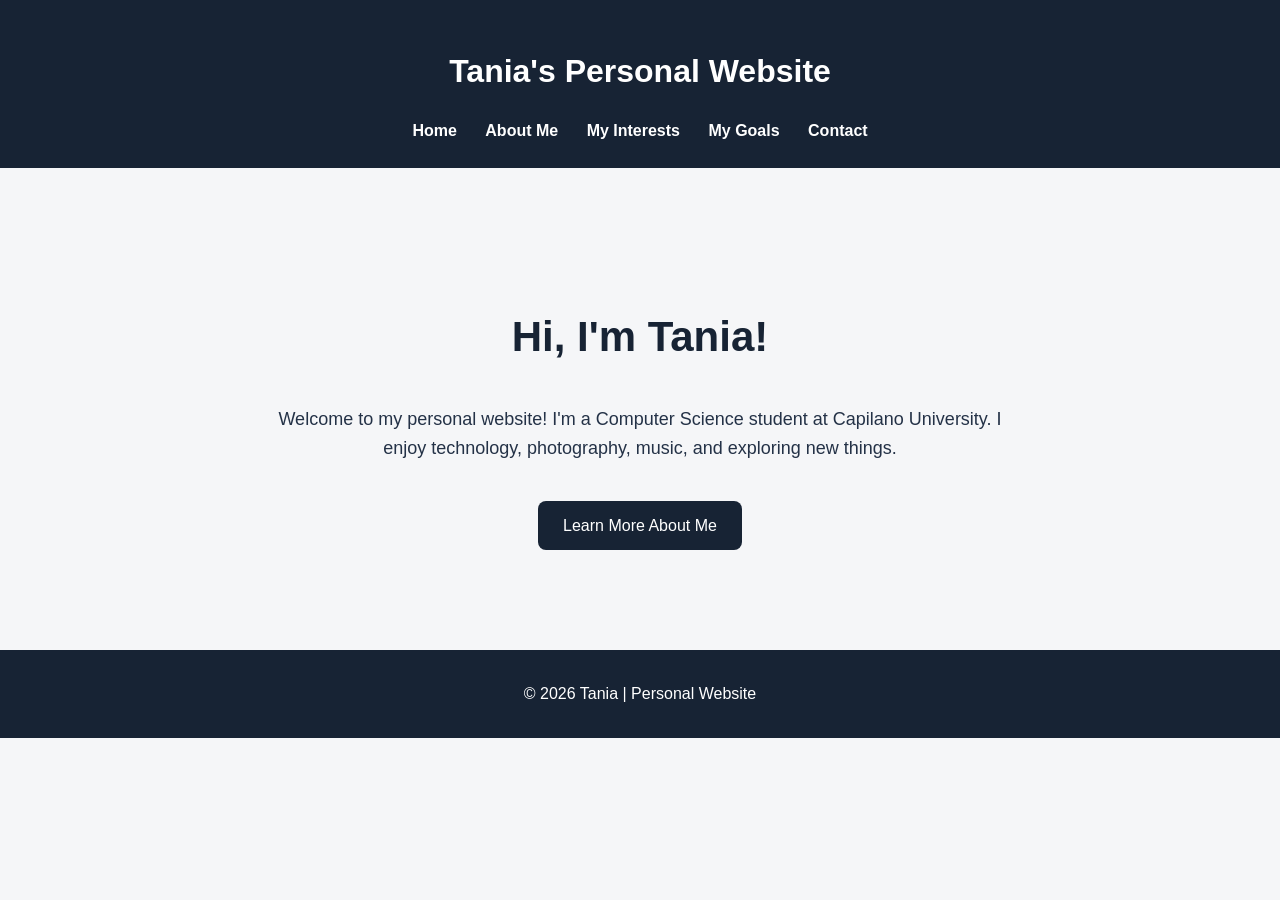
<file: index.html>
<!DOCTYPE html>
<html lang="en">
<head>
    <meta charset="UTF-8">
    <meta name="viewport" content="width=device-width, initial-scale=1.0">
    <title>Tania | Personal Website</title>
    <link rel="stylesheet" href="style.css">
</head>
<body>

    <header>
        <h1>Tania's Personal Website</h1>
        <nav>
            <a href="index.html">Home</a>
            <a href="about.html">About Me</a>
            <a href="interests.html">My Interests</a>
            <a href="goals.html">My Goals</a>
            <a href="contact.html">Contact</a>
        </nav>
    </header>

    <main>
        <section class="hero">
            <h2>Hi, I'm Tania!</h2>
            <p>
                Welcome to my personal website!
                I'm a Computer Science student at
                Capilano University. I enjoy technology,
                photography, music, and exploring new things.
            </p>
            <a href="about.html" class="button">
                Learn More About Me
            </a>
        </section>
    </main>

    <footer>
        <p>© 2026 Tania | Personal Website</p>
    </footer>

</body>
</html>
</file>
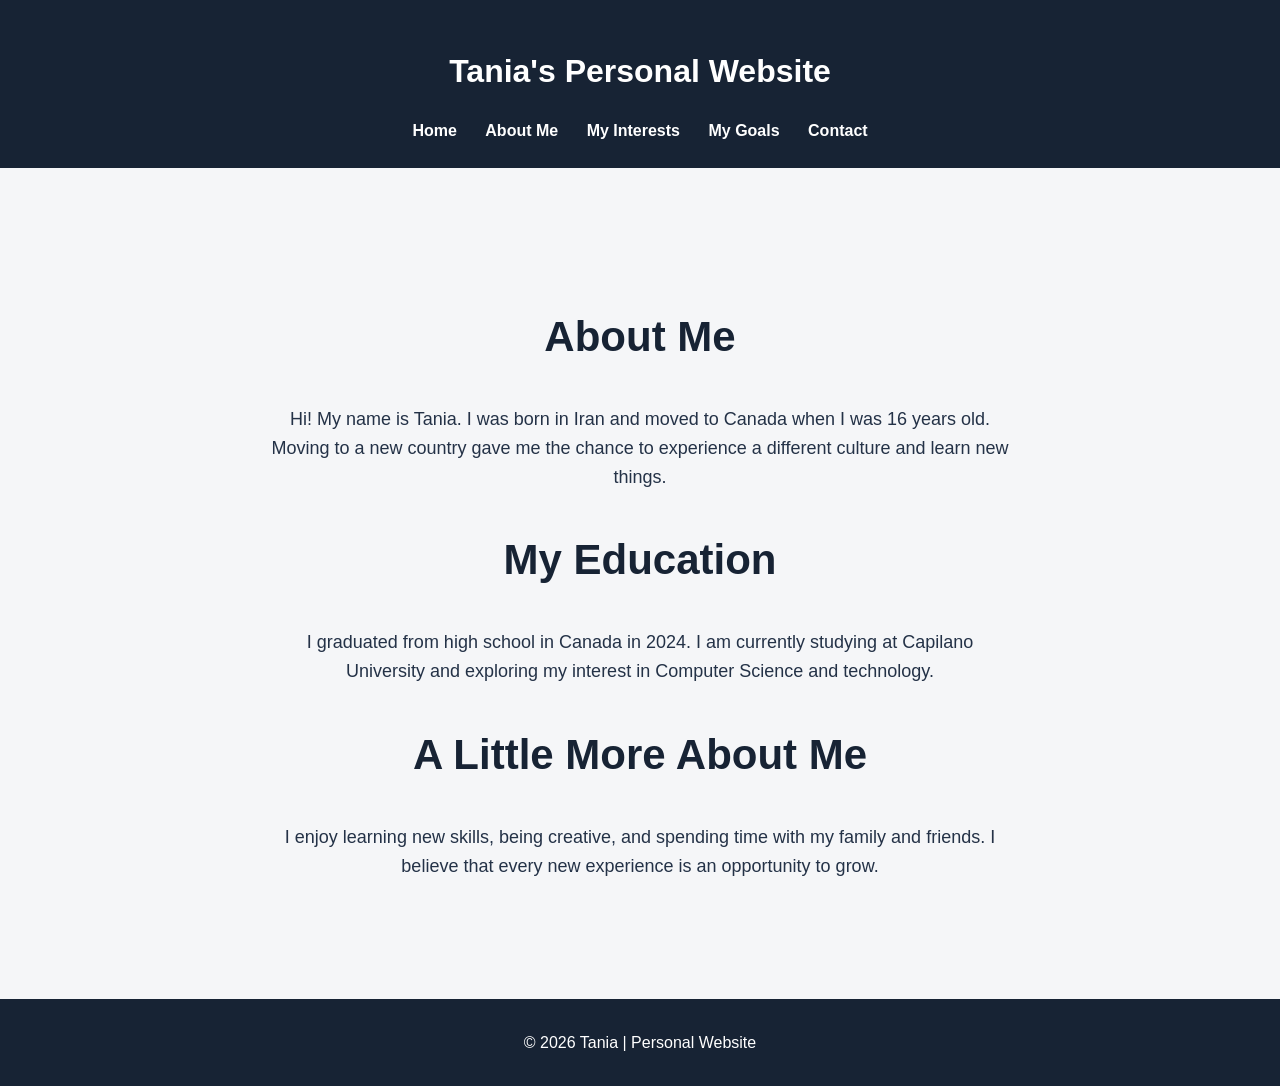
<file: about.html>
<!DOCTYPE html>
<html lang="en">
<head>
    <meta charset="UTF-8">
    <meta name="viewport" content="width=device-width, initial-scale=1.0">
    <title>About Me | Tania</title>
    <link rel="stylesheet" href="style.css">
</head>
<body>

    <header>
        <h1>Tania's Personal Website</h1>
        <nav>
            <a href="index.html">Home</a>
            <a href="about.html">About Me</a>
            <a href="interests.html">My Interests</a>
            <a href="goals.html">My Goals</a>
            <a href="contact.html">Contact</a>
        </nav>
    </header>

    <main class="hero">
        <h2>About Me</h2>

        <p>
            Hi! My name is Tania. I was born in Iran
            and moved to Canada when I was 16 years old.
            Moving to a new country gave me the chance
            to experience a different culture and learn
            new things.
        </p>

        <h2>My Education</h2>

        <p>
            I graduated from high school in Canada
            in 2024. I am currently studying at
            Capilano University and exploring my
            interest in Computer Science and technology.
        </p>

        <h2>A Little More About Me</h2>

        <p>
            I enjoy learning new skills, being creative,
            and spending time with my family and friends.
            I believe that every new experience is an
            opportunity to grow.
        </p>
    </main>

    <footer>
        <p>© 2026 Tania | Personal Website</p>
    </footer>

</body>
</html>
</file>
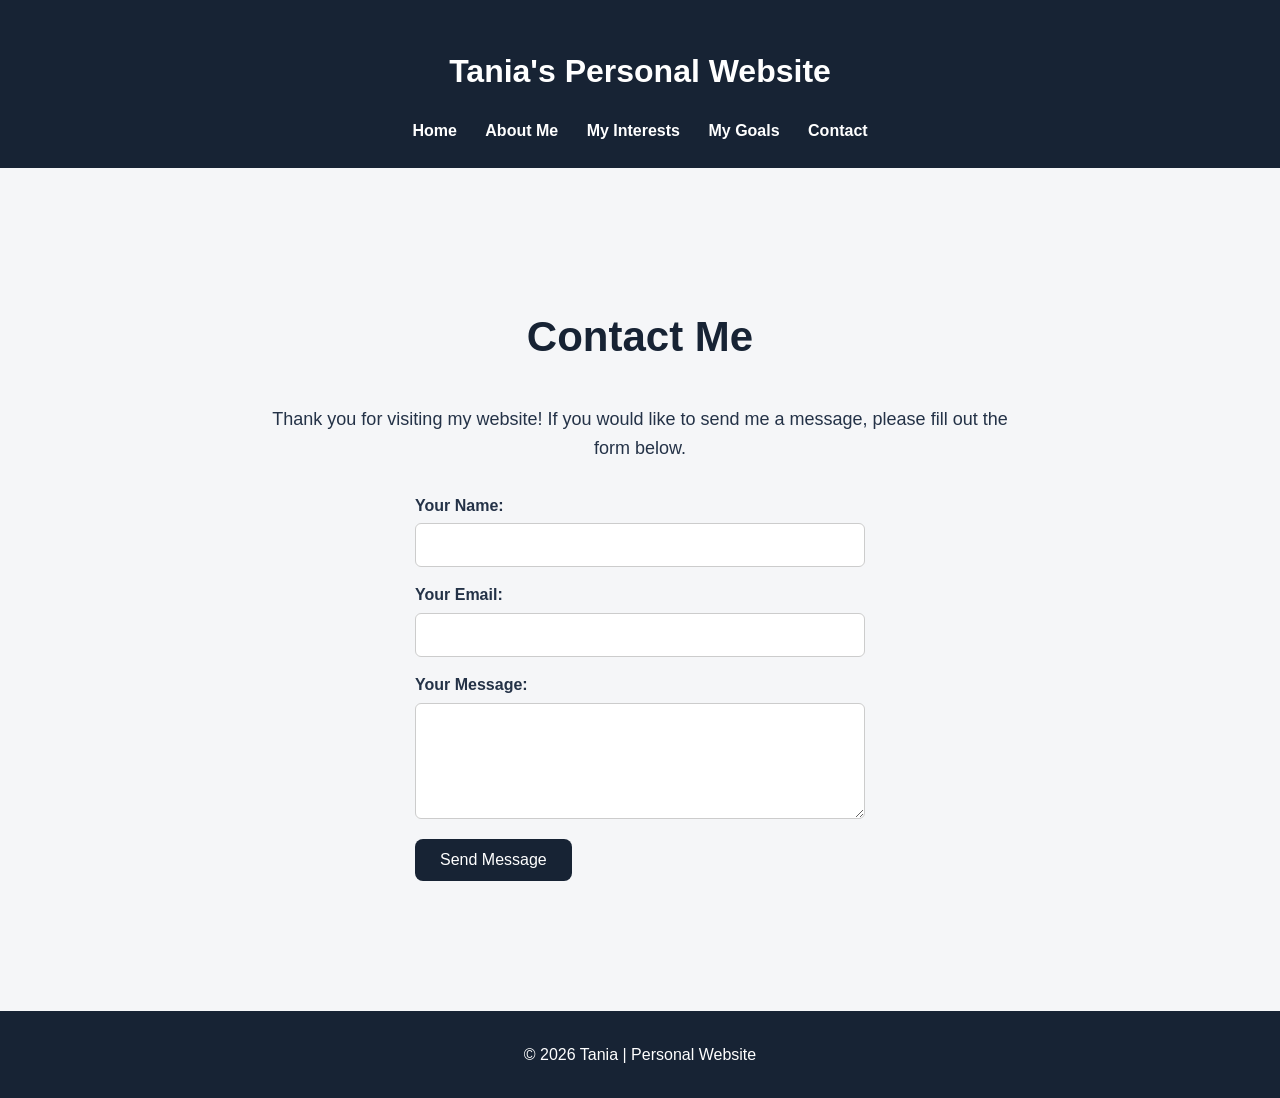
<file: contact.html>
<!DOCTYPE html>
<html lang="en">
<head>
    <meta charset="UTF-8">
    <meta name="viewport" content="width=device-width, initial-scale=1.0">
    <title>Contact | Tania</title>
    <link rel="stylesheet" href="style.css">
    <script src="script.js" defer></script>
</head>
<body>

    <header>
        <h1>Tania's Personal Website</h1>
        <nav>
            <a href="index.html">Home</a>
            <a href="about.html">About Me</a>
            <a href="interests.html">My Interests</a>
            <a href="goals.html">My Goals</a>
            <a href="contact.html">Contact</a>
        </nav>
    </header>

    <main class="hero">
        <h2>Contact Me</h2>

        <p>
            Thank you for visiting my website!
            If you would like to send me a message,
            please fill out the form below.
        </p>

        <form id="contactForm">
            <label for="name">Your Name:</label>
            <input type="text" id="name" required>

            <label for="email">Your Email:</label>
            <input type="email" id="email" required>

            <label for="message">Your Message:</label>
            <textarea id="message" rows="5" required></textarea>

            <button type="submit" class="button">
                Send Message
            </button>
        </form>

        <p id="formResponse"></p>
    </main>

    <footer>
        <p>© 2026 Tania | Personal Website</p>
    </footer>

</body>
</html>
</file>
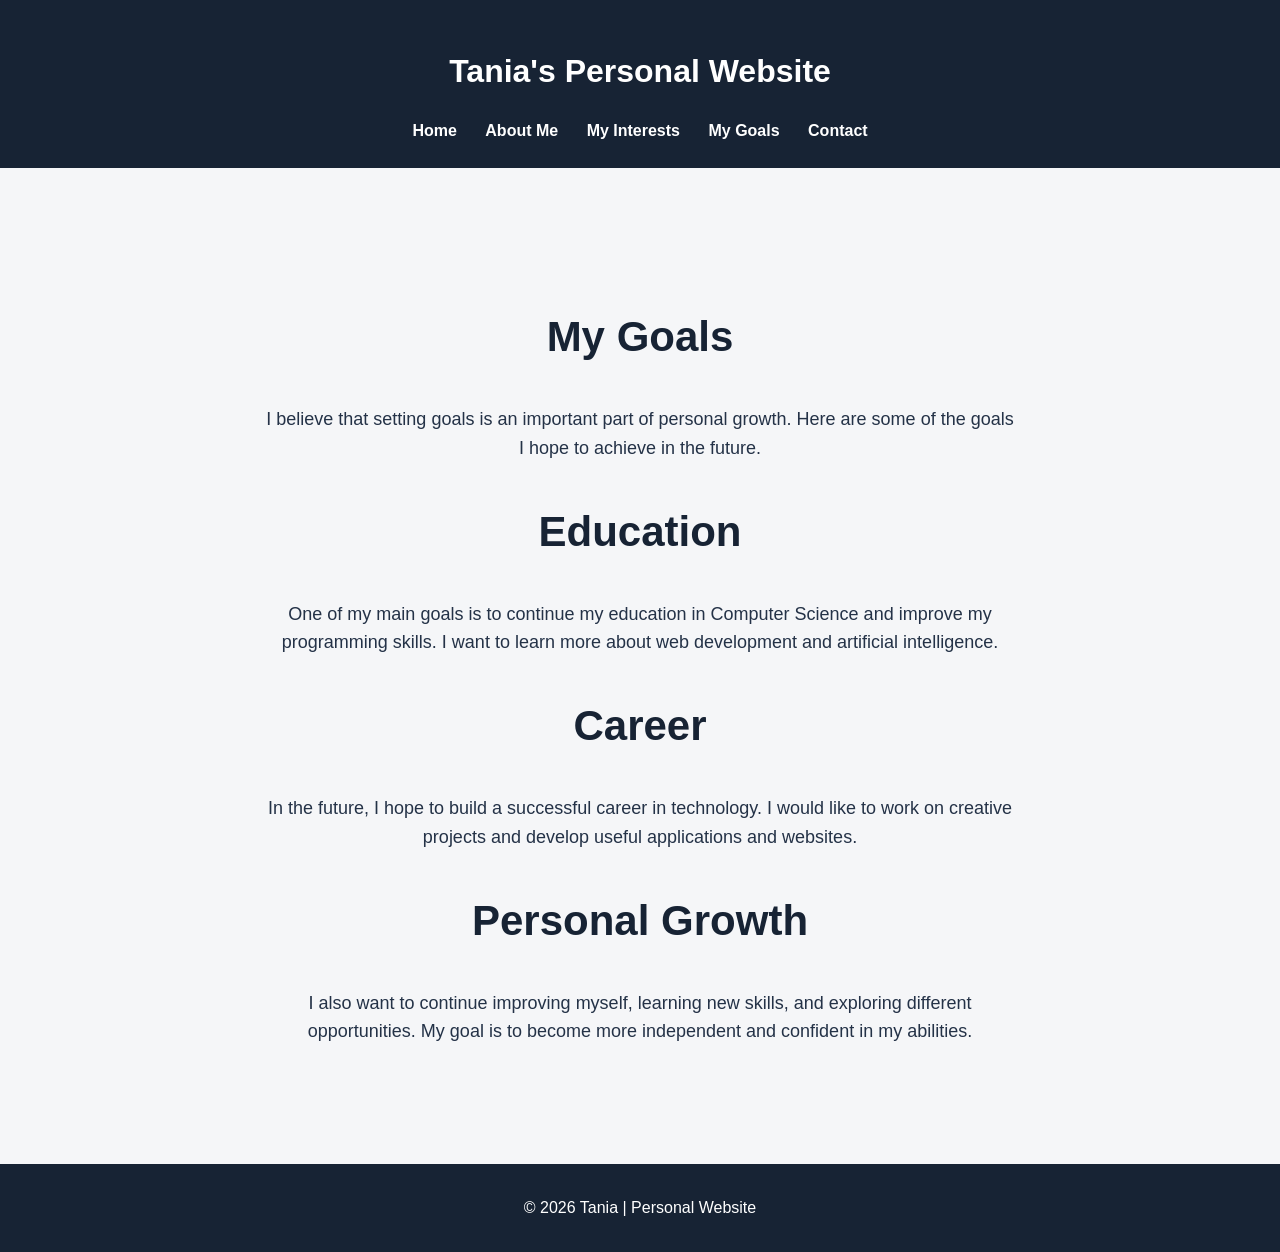
<file: goals.html>
<!DOCTYPE html>
<html lang="en">
<head>
    <meta charset="UTF-8">
    <meta name="viewport" content="width=device-width, initial-scale=1.0">
    <title>My Goals | Tania</title>
    <link rel="stylesheet" href="style.css">
</head>
<body>

    <header>
        <h1>Tania's Personal Website</h1>
        <nav>
            <a href="index.html">Home</a>
            <a href="about.html">About Me</a>
            <a href="interests.html">My Interests</a>
            <a href="goals.html">My Goals</a>
            <a href="contact.html">Contact</a>
        </nav>
    </header>

    <main class="hero">
        <h2>My Goals</h2>

        <p>
            I believe that setting goals is an
            important part of personal growth.
            Here are some of the goals I hope
            to achieve in the future.
        </p>

        <h2>Education</h2>
        <p>
            One of my main goals is to continue
            my education in Computer Science
            and improve my programming skills.
            I want to learn more about web
            development and artificial intelligence.
        </p>

        <h2>Career</h2>
        <p>
            In the future, I hope to build a
            successful career in technology.
            I would like to work on creative
            projects and develop useful
            applications and websites.
        </p>

        <h2>Personal Growth</h2>
        <p>
            I also want to continue improving
            myself, learning new skills, and
            exploring different opportunities.
            My goal is to become more independent
            and confident in my abilities.
        </p>
    </main>

    <footer>
        <p>© 2026 Tania | Personal Website</p>
    </footer>

</body>
</html>
</file>
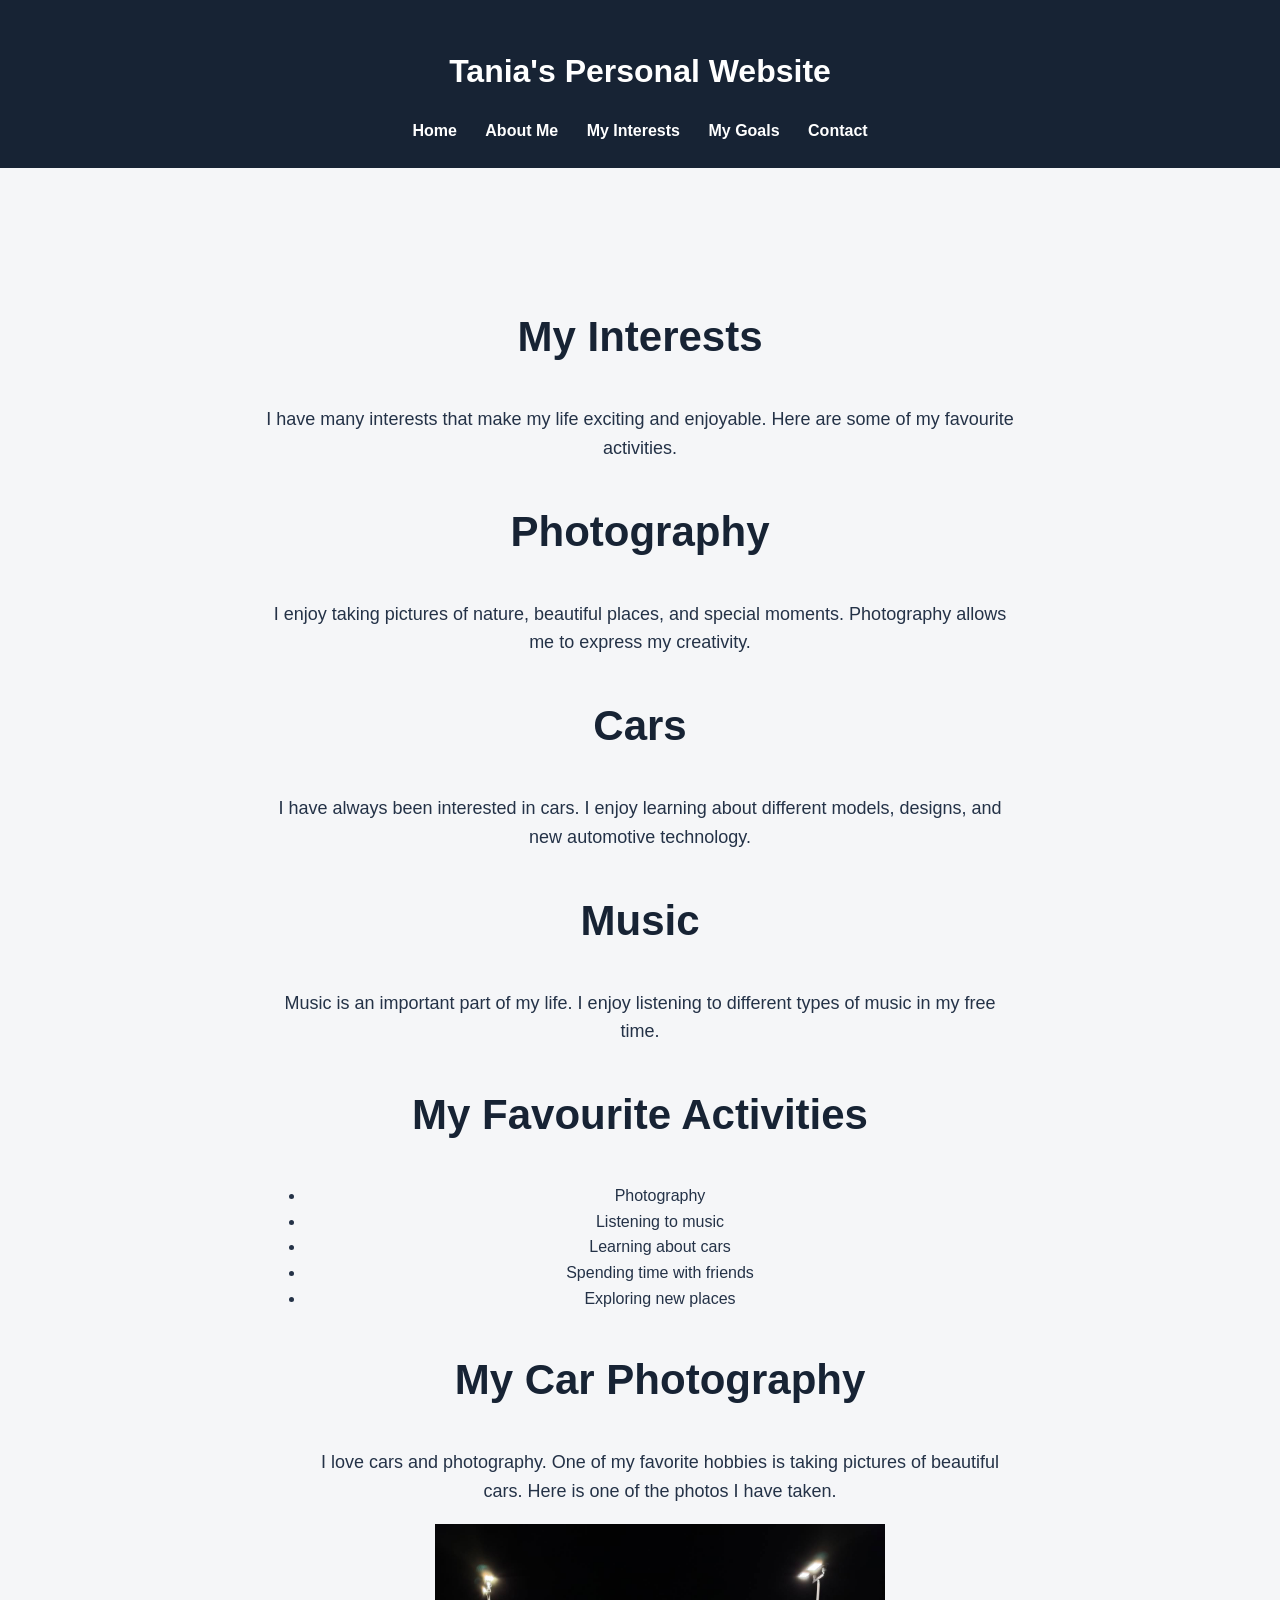
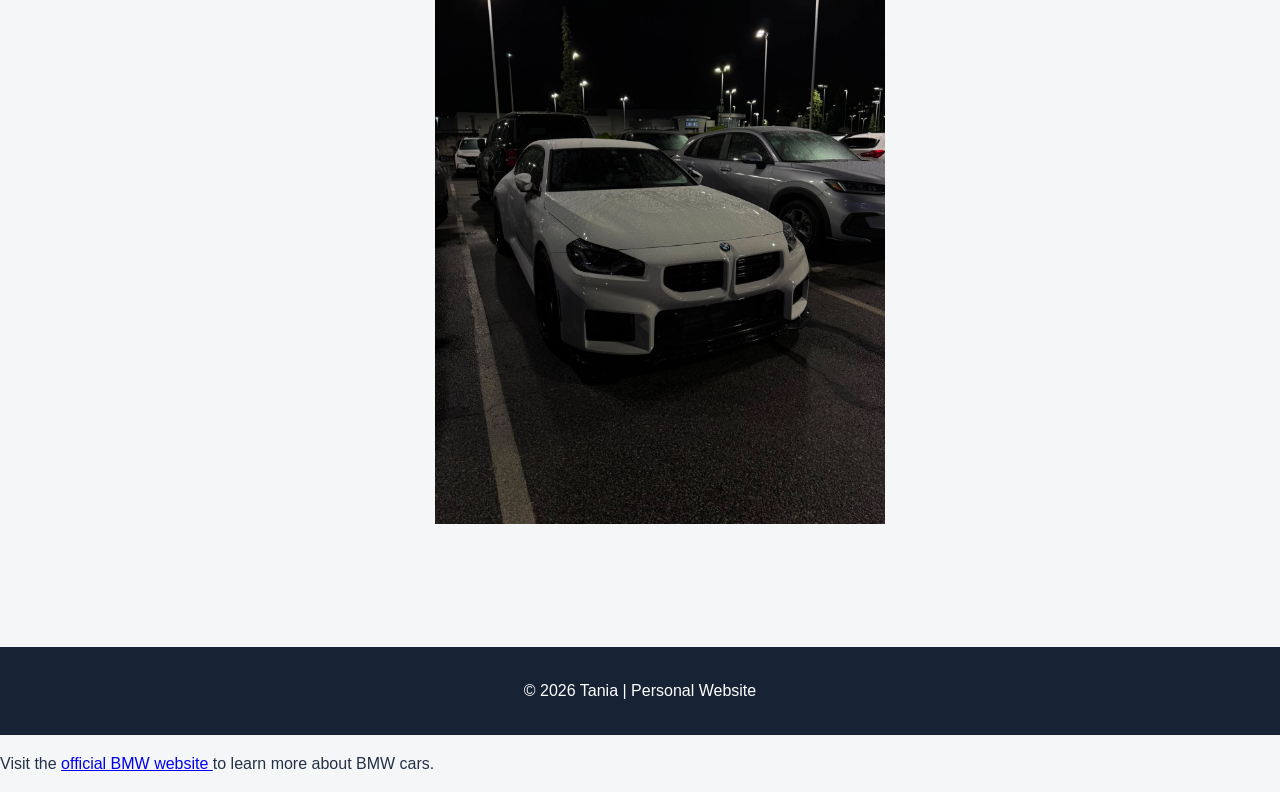
<file: interests.html>
<!DOCTYPE html>
<html lang="en">
<head>
    <meta charset="UTF-8">
    <meta name="viewport" content="width=device-width, initial-scale=1.0">
    <title>My Interests | Tania</title>
    <link rel="stylesheet" href="style.css">
</head>
<body>

    <header>
        <h1>Tania's Personal Website</h1>
        <nav>
            <a href="index.html">Home</a>
            <a href="about.html">About Me</a>
            <a href="interests.html">My Interests</a>
            <a href="goals.html">My Goals</a>
            <a href="contact.html">Contact</a>
        </nav>
    </header>

    <main class="hero">
        <h2>My Interests</h2>

        <p>
            I have many interests that make my life
            exciting and enjoyable. Here are some
            of my favourite activities.
        </p>

        <h2>Photography</h2>
        <p>
            I enjoy taking pictures of nature,
            beautiful places, and special moments.
            Photography allows me to express
            my creativity.
        </p>

        <h2>Cars</h2>
        <p>
            I have always been interested in cars.
            I enjoy learning about different models,
            designs, and new automotive technology.
        </p>

        <h2>Music</h2>
        <p>
            Music is an important part of my life.
            I enjoy listening to different types
            of music in my free time.
        </p>

        <h2>My Favourite Activities</h2>
        <ul>
            <li>Photography</li>
            <li>Listening to music</li>
            <li>Learning about cars</li>
            <li>Spending time with friends</li>
            <li>Exploring new places</li>
 <section class="car-gallery">
    <h2>My Car Photography</h2>

    <p>
        I love cars and photography.
        One of my favorite hobbies is taking
        pictures of beautiful cars.
        Here is one of the photos I have taken.
    </p>

    <div class="car-photos">
        <img src="images/bmw-front.jpeg"
             alt="BMW M2"
             width="450">
    </div>
</section>
   
 </main>

    <footer>
        <p>© 2026 Tania | Personal Website</p>
    </footer>
<p>
  Visit the
  <a href="https://www.bmw.com"
     target="_blank">
    official BMW website
  </a>
  to learn more about BMW cars.
</p>
</body>
</html>
</file>
<file: style.css>
/* General website style */
body {
    margin: 0;
    font-family: Arial, sans-serif;
    background-color: #f5f6f8;
    color: #243247;
    line-height: 1.6;
}

/* Header and navigation */
header {
    background-color: #172334;
    color: white;
    text-align: center;
    padding: 25px;
}

header h1 {
    margin-bottom: 20px;
}

nav a {
    color: white;
    text-decoration: none;
    margin: 0 12px;
    font-weight: bold;
}

nav a:hover {
    color: #a9c4e8;
}

/* Home page */
.hero {
    text-align: center;
    padding: 100px 25px;
    max-width: 750px;
    margin: auto;
}

.hero h2 {
    font-size: 42px;
    color: #172334;
}

.hero p {
    font-size: 18px;
}

/* Buttons */
.button {
    display: inline-block;
    background-color: #172334;
    color: white;
    padding: 12px 25px;
    margin-top: 20px;
    text-decoration: none;
    border-radius: 8px;
}

.button:hover {
    background-color: #405a78;
}

/* Footer */
footer {
    background-color: #172334;
    color: white;
    text-align: center;
    padding: 15px;
}/* Contact form design */
#contactForm {
    max-width: 450px;
    margin: 30px auto;
    text-align: left;
}

#contactForm label {
    display: block;
    margin-top: 15px;
    margin-bottom: 5px;
    font-weight: bold;
}

#contactForm input,
#contactForm textarea {
    display: block;
    width: 100%;
    padding: 12px;
    border: 1px solid #ccc;
    border-radius: 6px;
    font-family: Arial, sans-serif;
    font-size: 16px;
    box-sizing: border-box;
}

#contactForm input:focus,
#contactForm textarea:focus {
    outline: 2px solid #405a78;
}

#contactForm button {
    border: none;
    cursor: pointer;
    font-size: 16px;
}

#formResponse {
    color: #243247;
    font-weight: bold;
}
</file>
